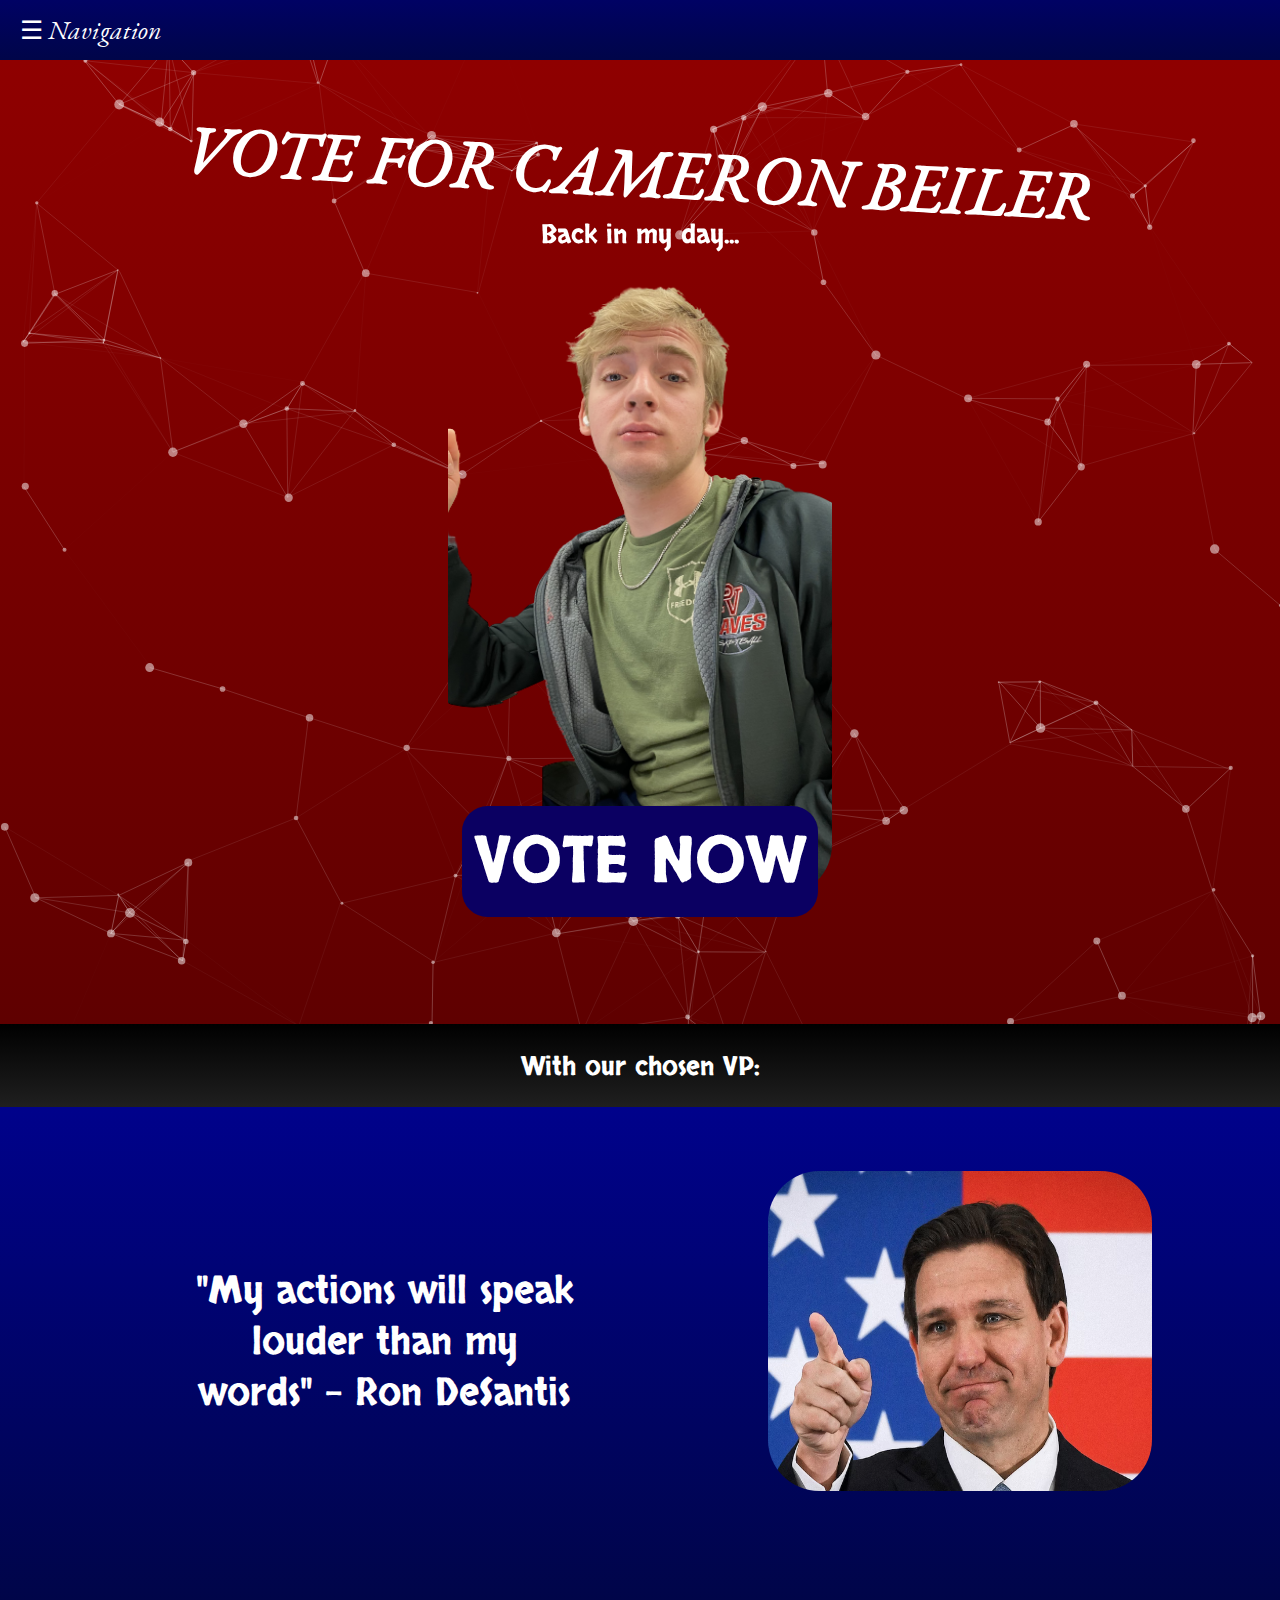
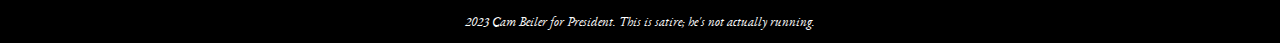
<file: index.html>
<!DOCTYPE html>
<html>
<head>
    <meta charset="utf-8" />
    <link rel="icon" href="img/icon.png">
    <title>Welcome!</title> 

    <!--CSS Files-->
    <link rel="stylesheet" href="css/style.css">

    <!--Audio/Music Files-->
    <audio autoplay loop>
	    <source src="audio/anthem.mp3"></source>
    </audio>

</head>

<body>

    <div id="particles-js">
        <ul id="mySidenav">
            <a  href="javascript:void(0)" onclick="closeNav()" class="close" >X Close</a>
            <li><a class="active" href="" >Welcome!</a></li>
            <li><a class="inactive" href="/meetCam.html" >Meet Cam</a></li>
            <li><a class="inactive" href="/party.html" >Party & Platform</a></li>
            <li><a class="inactive" href="/FAQs.html">FAQs</a></li>
            <li><a class="inactive" href="/speechTranscript.html">Speech Transcript</a></li>
            <li><a class="inactive" href="/advertisments.html" >Advertisement Archive</a></li>
            <li><a class="inactive" href="/contact.html" >Contact Us</a></li>
        </ul>

        <h1 style="top: 10vw;" class="CamTitle" id="CamTitle">VOTE FOR CAMERON BEILER</h1>

        <p style="top: 17vw">Back in my day...</p>

        <img style="top: 20vw" src="img/cam1.png" alt="CamPicture1" />

        <div id="banner" style="top: 62vw; background-image: linear-gradient(#00000000, #00000000);">
            <a id="voteButton" href="/voting.html">VOTE NOW</a>
        </div>

        <div id="banner" style="top: 80vw;">
            <p>With our chosen VP:</p>
        </div>

        <div id="banner" style="top: 86.5vw; height: 34.5vw; background-image: linear-gradient(#00028b, #000549);">
            <img src="img/ronny.png" style="top: 3vw; left: 25vw; height: 25vw;">
            <p style="width: 30%; left: 15vw; bottom: 15vw; font-size: 3vw;">"My actions will speak louder than my words" - Ron DeSantis</p>
        </div>

    </div>

    <div class="open">
        <a style="position: relative; left: 20px; color: #ffffff;" href="javascript:void(0)" onclick="openNav()">☰ Navigation</a>
    </div>

    <div id="footer">
        <p>2023 Cam Beiler for President. This is satire; he's not actually running.</p>
    </div>

    <!--Javascript Files-->
    <script src="js/jquery.min.js"></script>
    <script src="js/eventSystemIndex.js"></script>
    <script src="js/sideMenu.js"></script>
    <script src="js/particles.js"></script>
    <script src="js/app.js"></script>

</body>
</html>
</file>
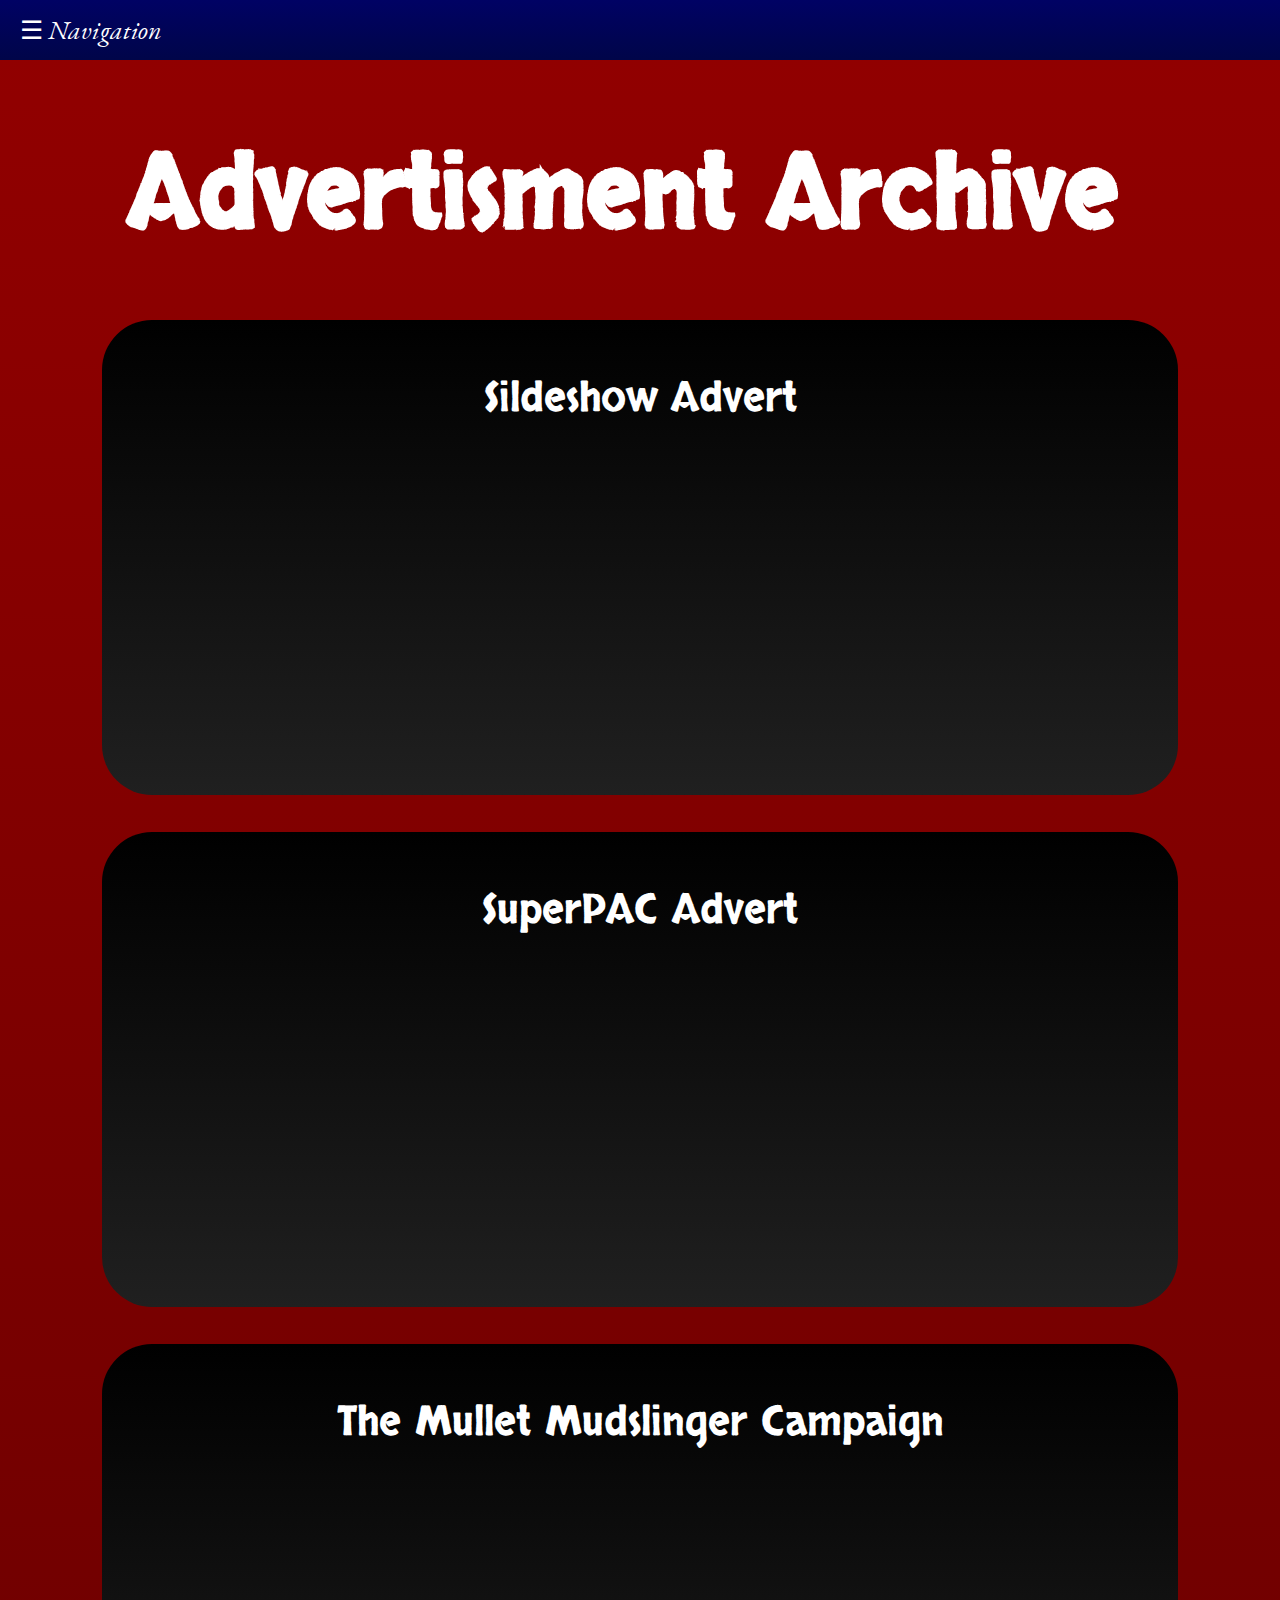
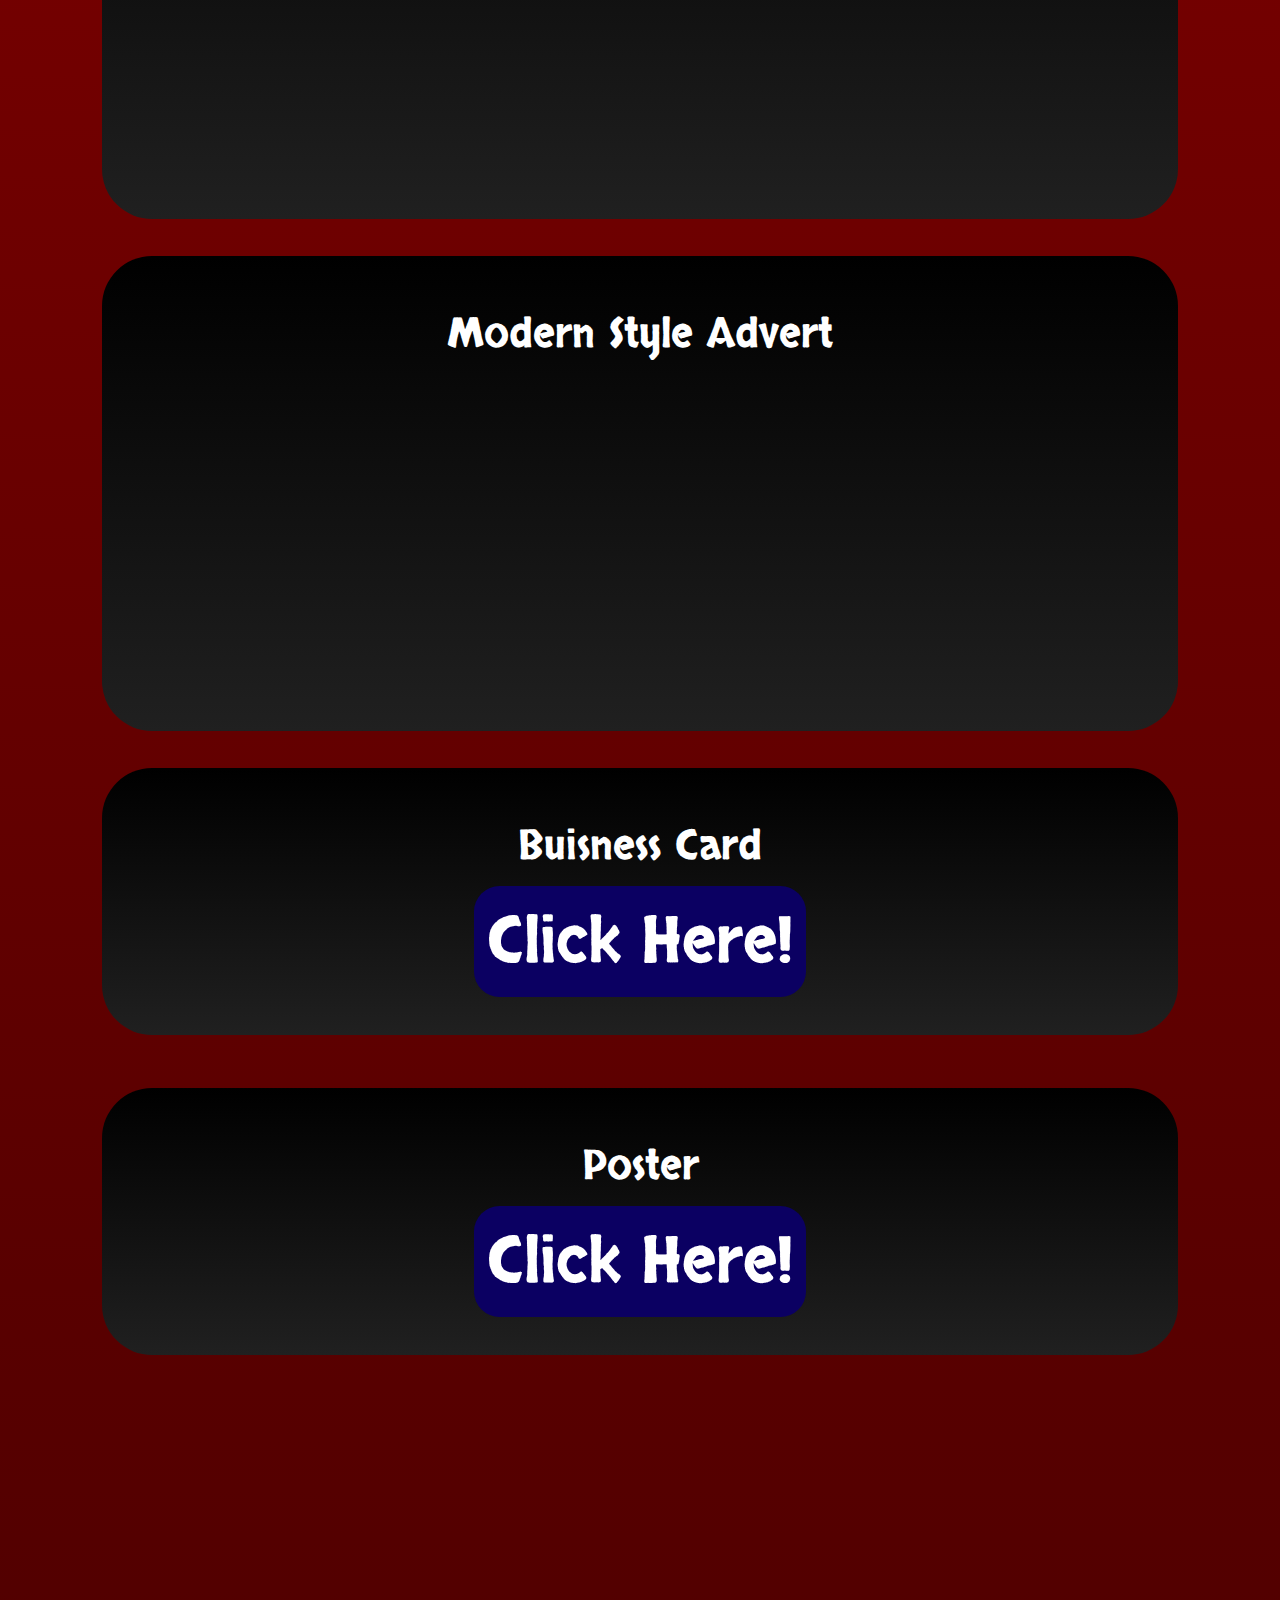
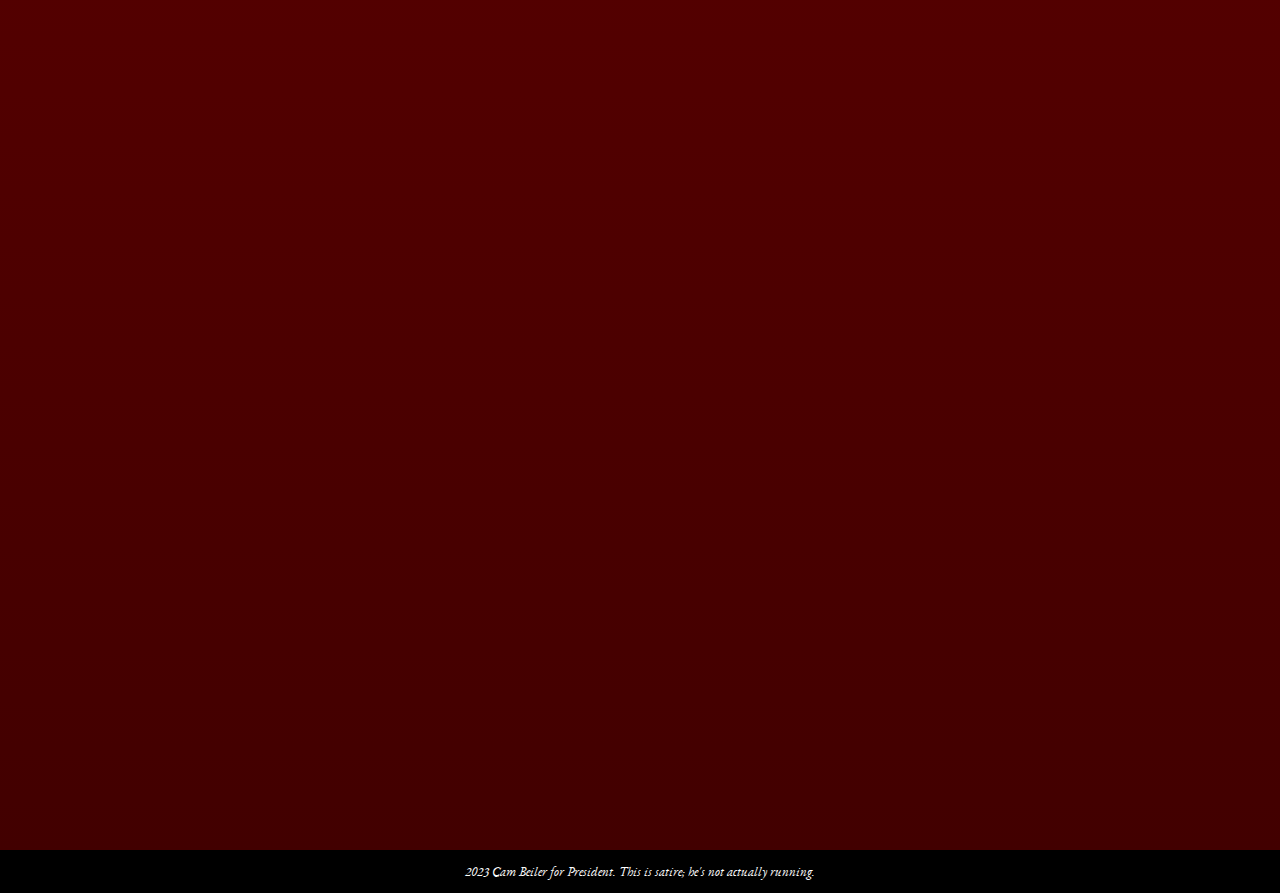
<file: advertisments.html>
<!DOCTYPE html>
<html>
<head>
    <meta charset="utf-8" />
    <link rel="icon" href="img/icon.png">
    <title>Advertisements</title> 

    <!--CSS Files-->
    <link rel="stylesheet" href="css/style.css">

    <!--Audio/Music Files-->

</head>

<body style="background-color:#000000;">

    <div id="particles-js" style="height: 450%; background-color: #630000;">
        <ul id="mySidenav">
            <a  href="javascript:void(0)" onclick="closeNav()" class="close" >X Close</a>
            <li><a class="inactive" href="/index.html" >Welcome!</a></li>
            <li><a class="inactive" href="/meetCam.html" >Meet Cam</a></li>
            <li><a class="inactive" href="/party.html" >Party & Platform</a></li>
            <li><a class="inactive" href="/FAQs.html">FAQs</a></li>
            <li><a class="inactive" href="/speechTranscript.html">Speech Transcript</a></li>
            <li><a class="active" href="" >Advertisement Archive</a></li>
            <li><a class="inactive" href="/contact.html" >Contact Us</a></li>
        </ul>

        <div id="banner" style="top: 12vw; height: 34.5vw; background-image: linear-gradient(#00000000, #00000000);">
            <h1 style="left: 10vw; bottom: 30vw; font-size: 8vw; font-family: 'skranjiregular';">Advertisment Archive</h1>
        </div>

        <div id="banner" style="padding: 2vw; width: 80%; top: 25vw; border-radius: 50px;">
            <p style="font-size: 3.2vw; padding: 2vw;">Sildeshow Advert</p>

            <iframe width="560" height="315" src="https://www.youtube.com/embed/q4Ykkb14o9k" 
            title="YouTube video player" frameborder="0" allow="accelerometer; autoplay; clipboard-write; 
            encrypted-media; gyroscope; picture-in-picture; web-share" allowfullscreen></iframe>
            
        </div>

        <div id="banner" style="padding: 2vw; width: 80%; top: 65vw; border-radius: 50px;">
            <p style="font-size: 3.2vw; padding: 2vw;">SuperPAC Advert</p>

            <iframe width="560" height="315" src="https://www.youtube.com/embed/ER6U8xZB3_E" title="YouTube video player" 
            frameborder="0" allow="accelerometer; autoplay; clipboard-write; encrypted-media; gyroscope; picture-in-picture; 
            web-share" allowfullscreen></iframe>
            
        </div>

        <div id="banner" style="padding: 2vw; width: 80%; top: 105vw; border-radius: 50px;">
            <p style="font-size: 3.2vw; padding: 2vw;">The Mullet Mudslinger Campaign</p>

            <iframe width="560" height="315" src="https://www.youtube.com/embed/Aby_CJWOSKM" title="YouTube video player" 
            frameborder="0" allow="accelerometer; autoplay; clipboard-write; encrypted-media; gyroscope; picture-in-picture; web-share" 
            allowfullscreen></iframe>
            
        </div>

        <div id="banner" style="padding: 2vw; width: 80%; top: 145vw; border-radius: 50px;">
            <p style="font-size: 3.2vw; padding: 2vw;">Modern Style Advert</p>

            <iframe width="560" height="315" src="https://www.youtube.com/embed/SdtDb1jUy3A" title="YouTube video player" 
            frameborder="0" allow="accelerometer; autoplay; clipboard-write; encrypted-media; gyroscope; picture-in-picture; web-share" 
            allowfullscreen></iframe>
            
        </div>

        <div id="banner" style="padding: 2vw; width: 80%; top: 185vw; border-radius: 50px;">
            <p style="font-size: 3.2vw; padding: 2vw;">Buisness Card</p>
            <a href="pdf/buisnessCard.pdf">Click Here!</a>
            <p style="padding: 1vw;"></p>
        </div>

        <div id="banner" style="padding: 2vw; width: 80%; top: 210vw; border-radius: 50px;">
            <p style="font-size: 3.2vw; padding: 2vw;">Poster</p>
            <a href="img/poster.png">Click Here!</a>
            <p style="padding: 1vw;"></p>
        </div>

    </div>

    <div class="open">
        <a style="position: relative; left: 20px; color: #ffffff;" href="javascript:void(0)" onclick="openNav()">☰ Navigation</a>
    </div>

    <div id="footer">
        <p>2023 Cam Beiler for President. This is satire; he's not actually running.</p>
    </div>

    <!--Javascript Files-->
    <script src="js/jquery.min.js"></script>
    <script src="js/sideMenu.js"></script>

</body>
</html>
</file>
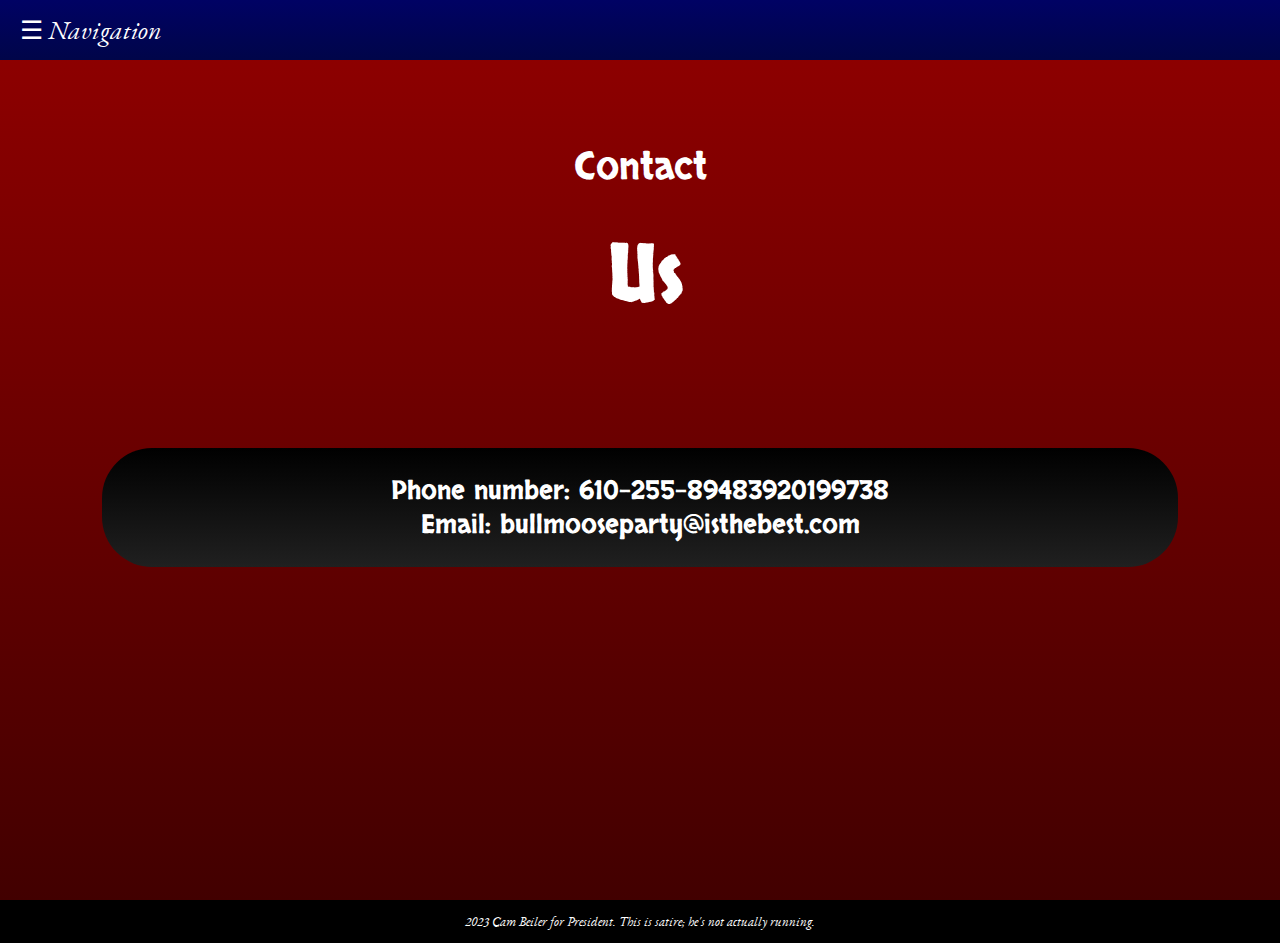
<file: contact.html>
<!DOCTYPE html>
<html>
<head>
    <meta charset="utf-8" />
    <link rel="icon" href="img/icon.png">
    <title>Contact Us</title> 

    <!--CSS Files-->
    <link rel="stylesheet" href="css/style.css">

    <!--Audio/Music Files-->

</head>

<body style="background-color:#000000;">

    <div id="particles-js" style="height: 100%; background-color: #630000;">
        <ul id="mySidenav">
            <a  href="javascript:void(0)" onclick="closeNav()" class="close" >X Close</a>
            <li><a class="inactive" href="/index.html" >Welcome!</a></li>
            <li><a class="inactive" href="/meetCam.html" >Meet Cam</a></li>
            <li><a class="inactive" href="/party.html" >Party & Platform</a></li>
            <li><a class="inactive" href="/FAQs.html">FAQs</a></li>
            <li><a class="inactive" href="/speechTranscript.html">Speech Transcript</a></li>
            <li><a class="inactive" href="/advertisments.html" >Advertisement Archive</a></li>
            <li><a class="active" href="" >Contact Us</a></li>
        </ul>

        <div id="banner" style="top: 2vw; height: 20.5vw; background-image: linear-gradient(#00000000, #00000000);">
            <p style="left: 0vw; top: 7vw; font-size: 3vw;">Contact</p>
            <h1 style="left: 47.5vw; bottom: 1vw; font-size: 6vw; font-family: 'skranjiregular';">Us</h1>
        </div>

        <div id="banner" style="padding: 2vw; width: 80%; top: 35vw; border-radius: 50px;">
            <p>
                Phone number: 610-255-89483920199738
            </p>
            <p>
                Email: bullmooseparty@isthebest.com
            </p>
        </div>

    </div>

    <div class="open">
        <a style="position: relative; left: 20px; color: #ffffff;" href="javascript:void(0)" onclick="openNav()">☰ Navigation</a>
    </div>

    <div id="footer">
        <p>2023 Cam Beiler for President. This is satire; he's not actually running.</p>
    </div>

    <!--Javascript Files-->
    <script src="js/jquery.min.js"></script>
    <script src="js/sideMenu.js"></script>

</body>
</html>
</file>
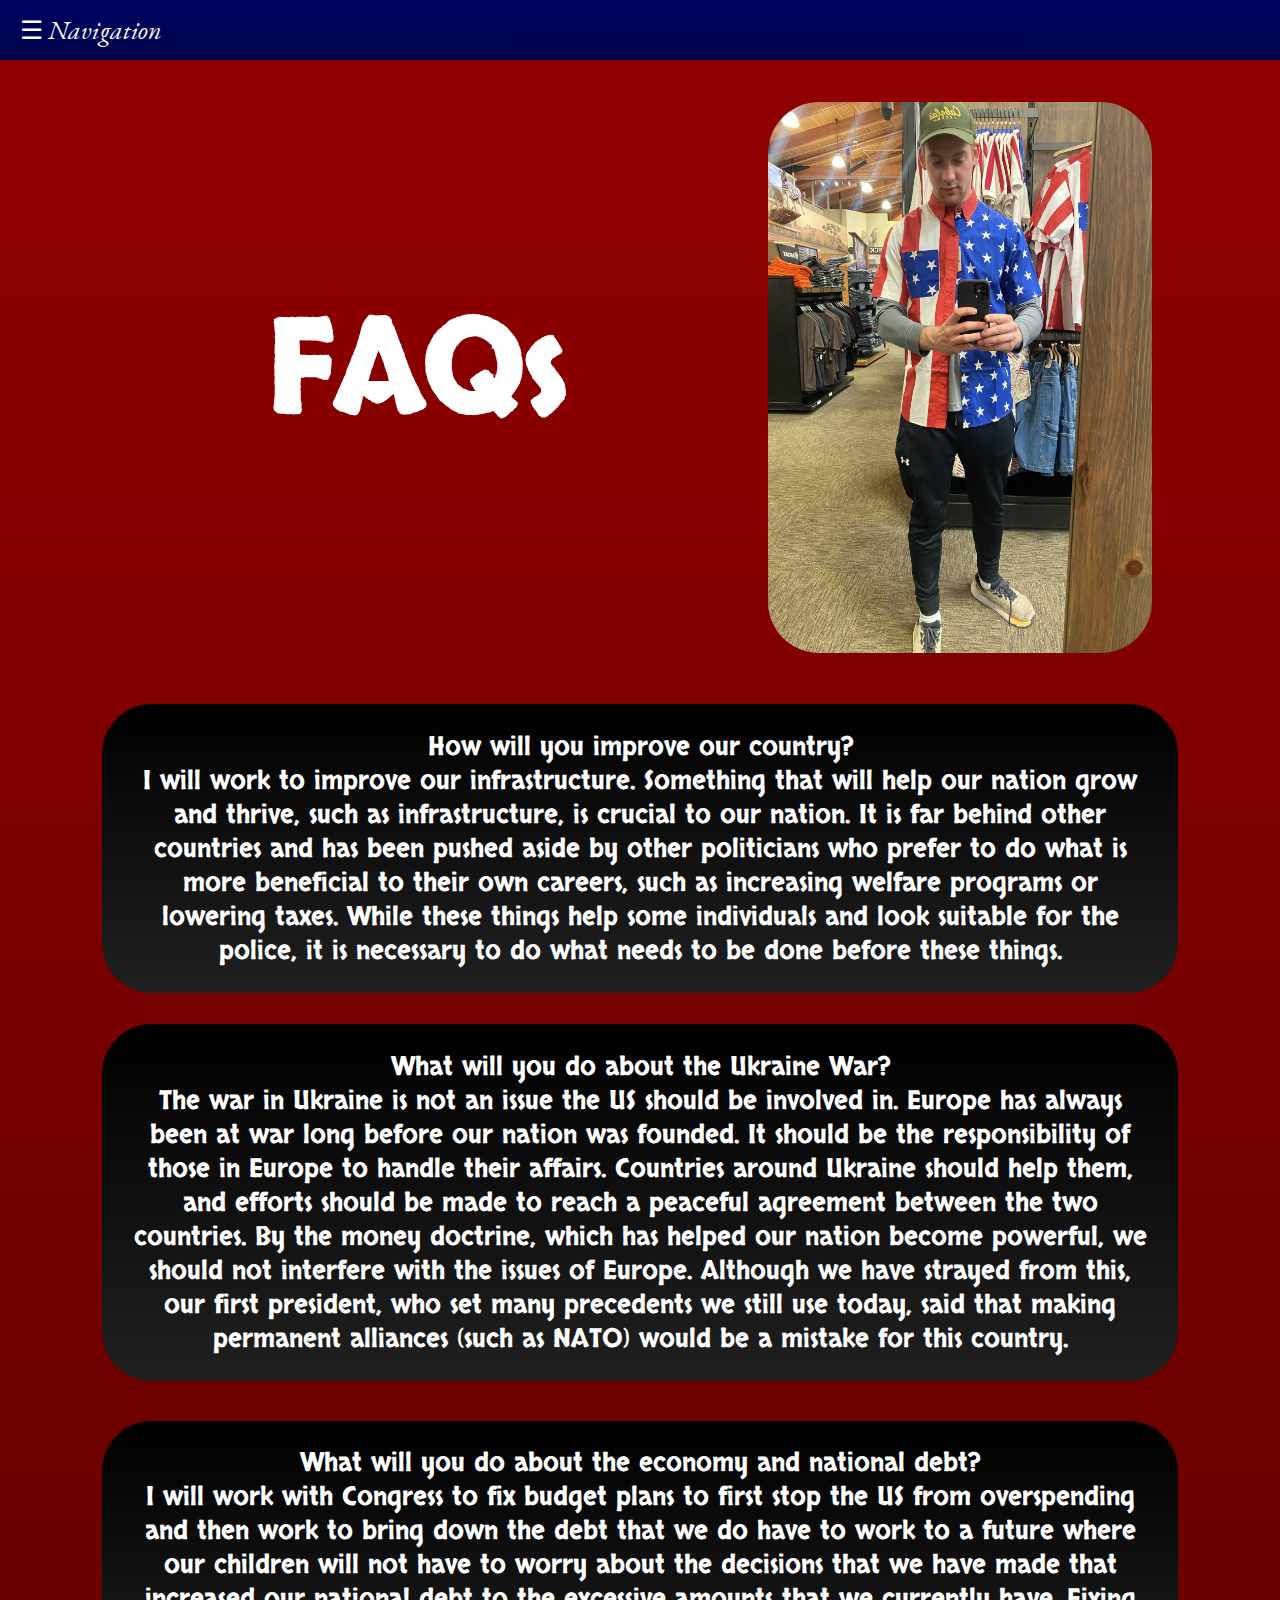
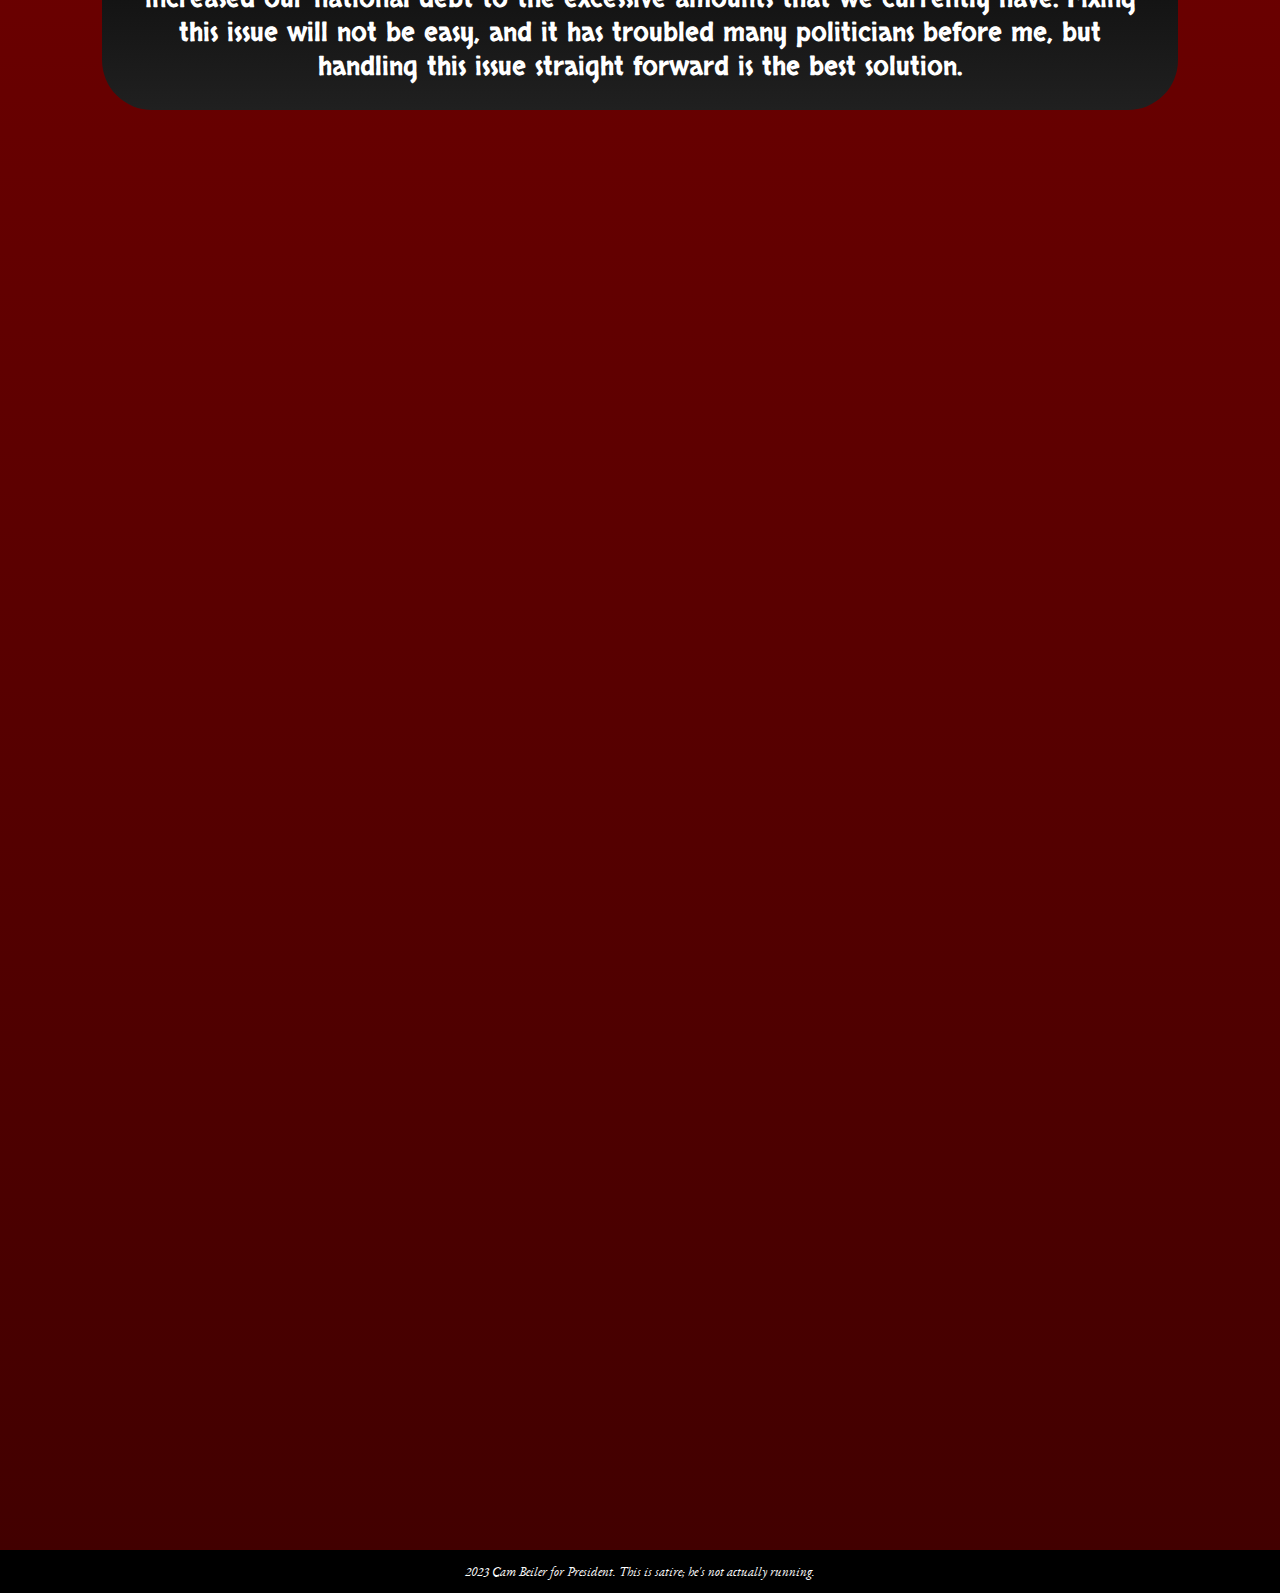
<file: FAQs.html>
<!DOCTYPE html>
<html>
<head>
    <meta charset="utf-8" />
    <link rel="icon" href="img/icon.png">
    <title>FAQs</title> 

    <!--CSS Files-->
    <link rel="stylesheet" href="css/style.css">

    <!--Audio/Music Files-->

</head>

<body style="background-color:#000000;">

    <div id="particles-js" style="height: 350%; background-color: #630000;">
        <ul id="mySidenav">
            <a  href="javascript:void(0)" onclick="closeNav()" class="close" >X Close</a>
            <li><a class="inactive" href="/index.html" >Welcome!</a></li>
            <li><a class="inactive" href="/meetCam.html" >Meet Cam</a></li>
            <li><a class="inactive" href="/party.html" >Party & Platform</a></li>
            <li><a class="active" href="">FAQs</a></li>
            <li><a class="inactive" href="/speechTranscript.html">Speech Transcript</a></li>
            <li><a class="inactive" href="/advertisments.html" >Advertisement Archive</a></li>
            <li><a class="inactive" href="/contact.html" >Contact Us</a></li>
        </ul>

        <div id="banner" style="top: 12vw; height: 34.5vw; background-image: linear-gradient(#00000000, #00000000);">
            <img src="img/cam3.jpeg" style="bottom: 6vw; left: 25vw; height: 43vw;">
            <p style="width: 30%; left: 15vw; bottom: 15vw; font-size: 3vw;"></p>
            <h1 style="left: 21vw; bottom: 15vw; font-size: 10vw; font-family: 'skranjiregular';">FAQs</h1>
        </div>

        <div id="banner" style="padding: 2vw; width: 80%; top: 55vw; border-radius: 50px;">
            <p>
                How will you improve our country?
            </p>
            <p>
                I will work to improve our infrastructure. Something that will help our nation grow and thrive, 
                such as infrastructure, is crucial to our nation. It is far behind other countries and has been 
                pushed aside by other politicians who prefer to do what is more beneficial to their own careers, 
                such as increasing welfare programs or lowering taxes. While these things help some individuals 
                and look suitable for the police, it is necessary to do what needs to be done before these things.
            </p>
        </div>

        <div id="banner" style="padding: 2vw; width: 80%; top: 80vw; border-radius: 50px;">
            <p>
                What will you do about the Ukraine War?
            </p>
            <p>
                The war in Ukraine is not an issue the US should be involved in. Europe has always been 
                at war long before our nation was founded. It should be the responsibility of those in 
                Europe to handle their affairs. Countries around Ukraine should help them, and efforts 
                should be made to reach a peaceful agreement between the two countries. By the money 
                doctrine, which has helped our nation become powerful, we should not interfere with the 
                issues of Europe. Although we have strayed from this, our first president, who set many 
                precedents we still use today, said that making permanent alliances (such as NATO) would 
                be a mistake for this country.
            </p>
        </div>

        <div id="banner" style="padding: 2vw; width: 80%; top: 111vw; border-radius: 50px;">
            <p>
                What will you do about the economy and national debt?
            </p>
            <p>
                I will work with Congress to fix budget plans to first stop the US from overspending and then work 
                to bring down the debt that we do have to work to a future where our children will not have to worry 
                about the decisions that we have made that increased our national debt to the excessive amounts that 
                we currently have. Fixing this issue will not be easy, and it has troubled many politicians before me, 
                but handling this issue straight forward is the best solution.
            </p>
        </div>

    </div>

    <div class="open">
        <a style="position: relative; left: 20px; color: #ffffff;" href="javascript:void(0)" onclick="openNav()">☰ Navigation</a>
    </div>

    <div id="footer">
        <p>2023 Cam Beiler for President. This is satire; he's not actually running.</p>
    </div>

    <!--Javascript Files-->
    <script src="js/jquery.min.js"></script>
    <script src="js/sideMenu.js"></script>

</body>
</html>
</file>
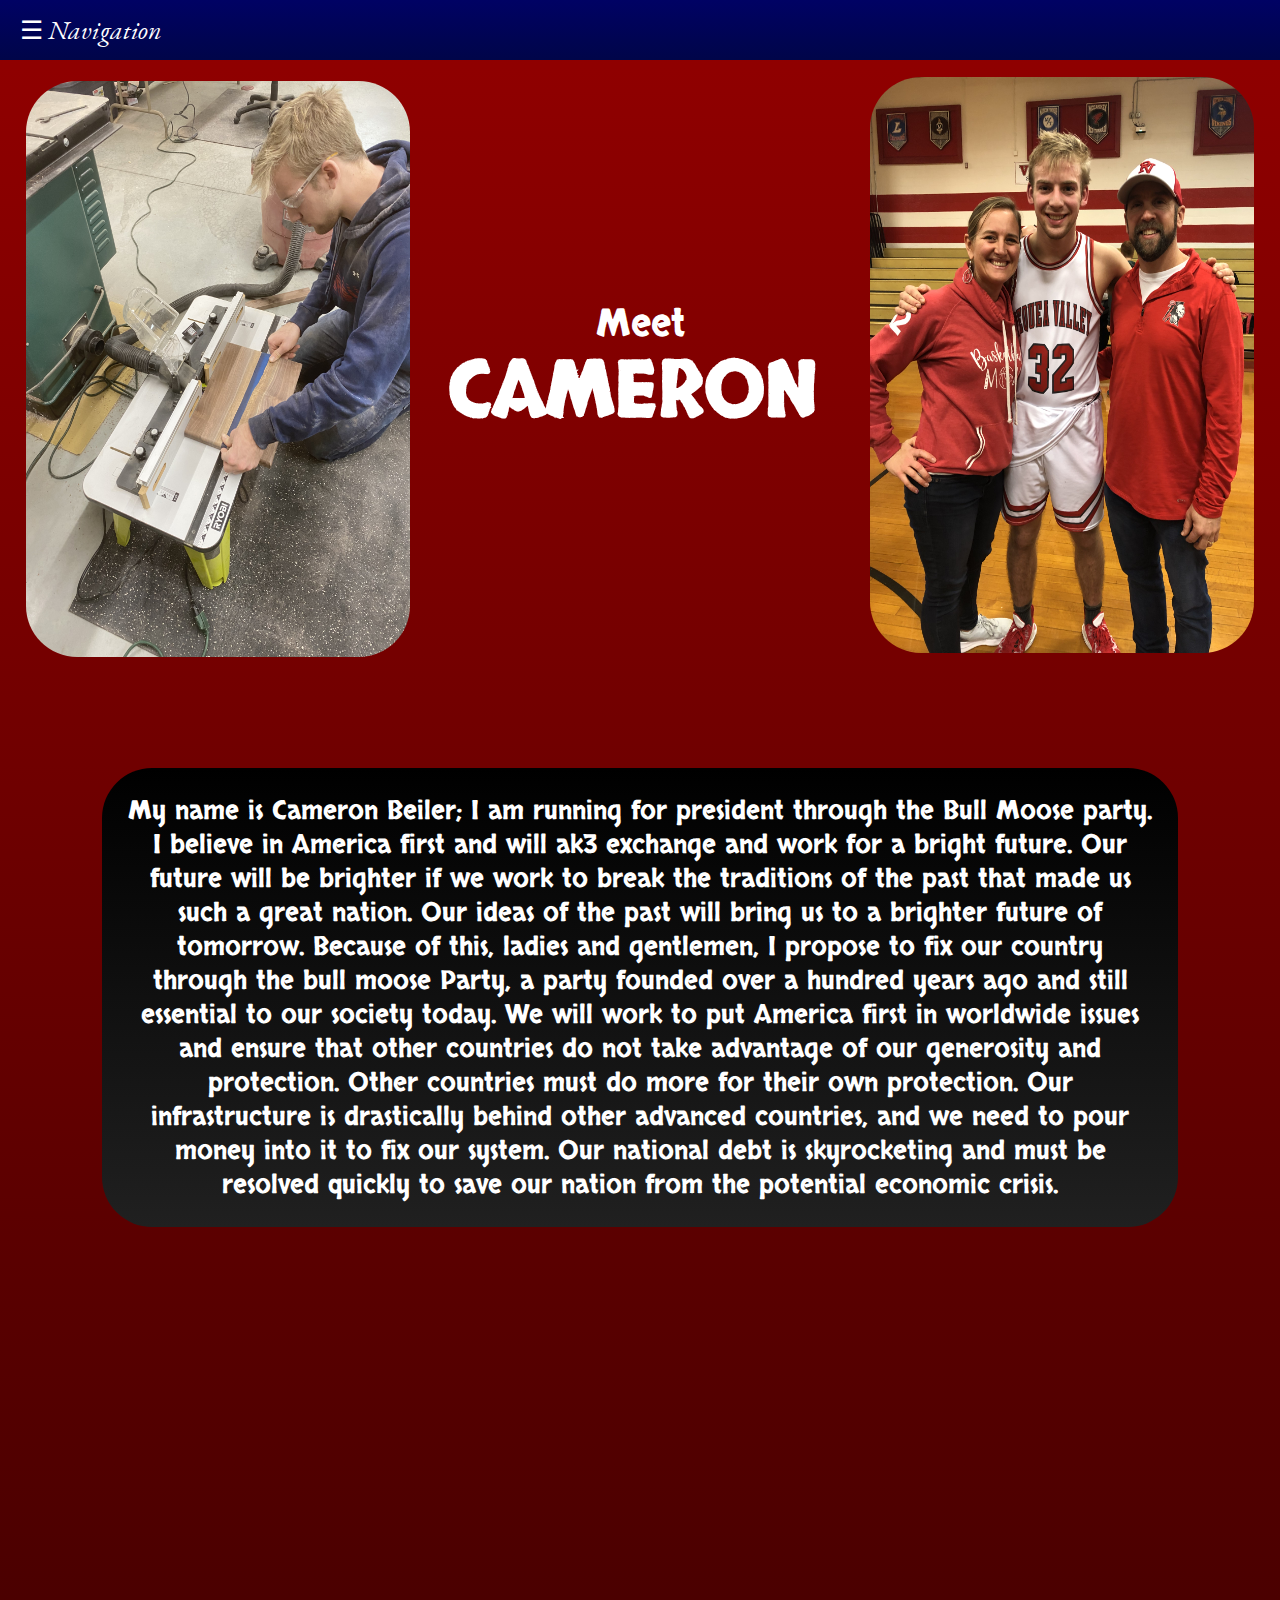
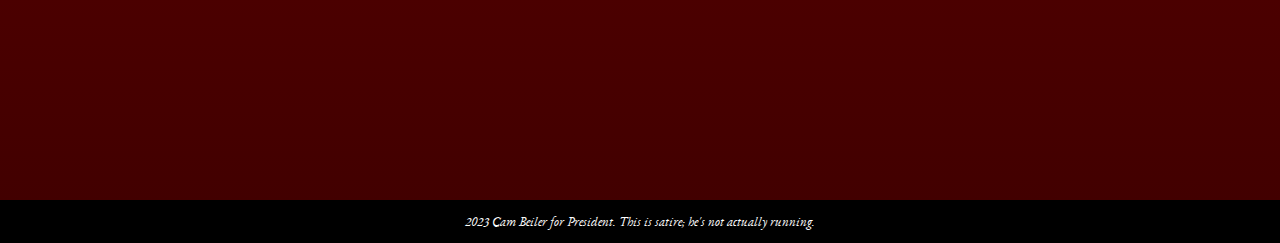
<file: meetCam.html>
<!DOCTYPE html>
<html>
<head>
    <meta charset="utf-8" />
    <link rel="icon" href="img/icon.png">
    <title>Meet Cam</title> 

    <!--CSS Files-->
    <link rel="stylesheet" href="css/style.css">

    <!--Audio/Music Files-->

</head>

<body style="background-color:#000000;">

    <div id="particles-js" style="height: 200%; background-color: #630000;">
        <ul id="mySidenav">
            <a  href="javascript:void(0)" onclick="closeNav()" class="close" >X Close</a>
            <li><a class="inactive" href="/index.html" >Welcome!</a></li>
            <li><a class="active" href="" >Meet Cam</a></li>
            <li><a class="inactive" href="/party.html" >Party & Platform</a></li>
            <li><a class="inactive" href="/FAQs.html">FAQs</a></li>
            <li><a class="inactive" href="/speechTranscript.html">Speech Transcript</a></li>
            <li><a class="inactive" href="/advertisments.html" >Advertisement Archive</a></li>
            <li><a class="inactive" href="/contact.html" >Contact Us</a></li>
        </ul>

        <div id="banner" style="top: 1vw; height: 34.5vw; background-image: linear-gradient(#00000000, #00000000);">
            <img src="img/cam2.jpeg" style="top: 3vw; left: 33vw; height: 45vw;">
            <p style="width: 30%; left: 35vw; bottom: 25vw; font-size: 3vw;">Meet</p>
            <h1 style="left: 35vw; bottom: 5vw; font-size: 6vw; font-family: 'skranjiregular';">CAMERON</h1>
            <img src="img/cam4.jpeg" style="bottom: 46vw; right: 33vw; height: 45vw;">
        </div>

        <div id="banner" style="padding: 2vw; width: 80%; top: 60vw; border-radius: 50px;">
            <p>
                My name is Cameron Beiler; I am running for president through the Bull Moose party. 
                I believe in America first and will ak3 exchange and work for a bright future. 
                Our future will be brighter if we work to break the traditions of the past that made us such a great nation. 
                Our ideas of the past will bring us to a brighter future of tomorrow. Because of this, ladies and gentlemen, 
                I propose to fix our country through the bull moose Party, a party founded over a hundred years ago and still 
                essential to our society today. We will work to put America first in worldwide issues and ensure that other 
                countries do not take advantage of our generosity and protection. Other countries must do more for their own 
                protection. Our infrastructure is drastically behind other advanced countries, and we need to pour money into 
                it to fix our system. Our national debt is skyrocketing and must be resolved quickly to save our nation from the 
                potential economic crisis.
            </p>
        </div>

    </div>

    <div class="open">
        <a style="position: relative; left: 20px; color: #ffffff;" href="javascript:void(0)" onclick="openNav()">☰ Navigation</a>
    </div>

    <div id="footer">
        <p>2023 Cam Beiler for President. This is satire; he's not actually running.</p>
    </div>

    <!--Javascript Files-->
    <script src="js/jquery.min.js"></script>
    <script src="js/sideMenu.js"></script>

</body>
</html>
</file>
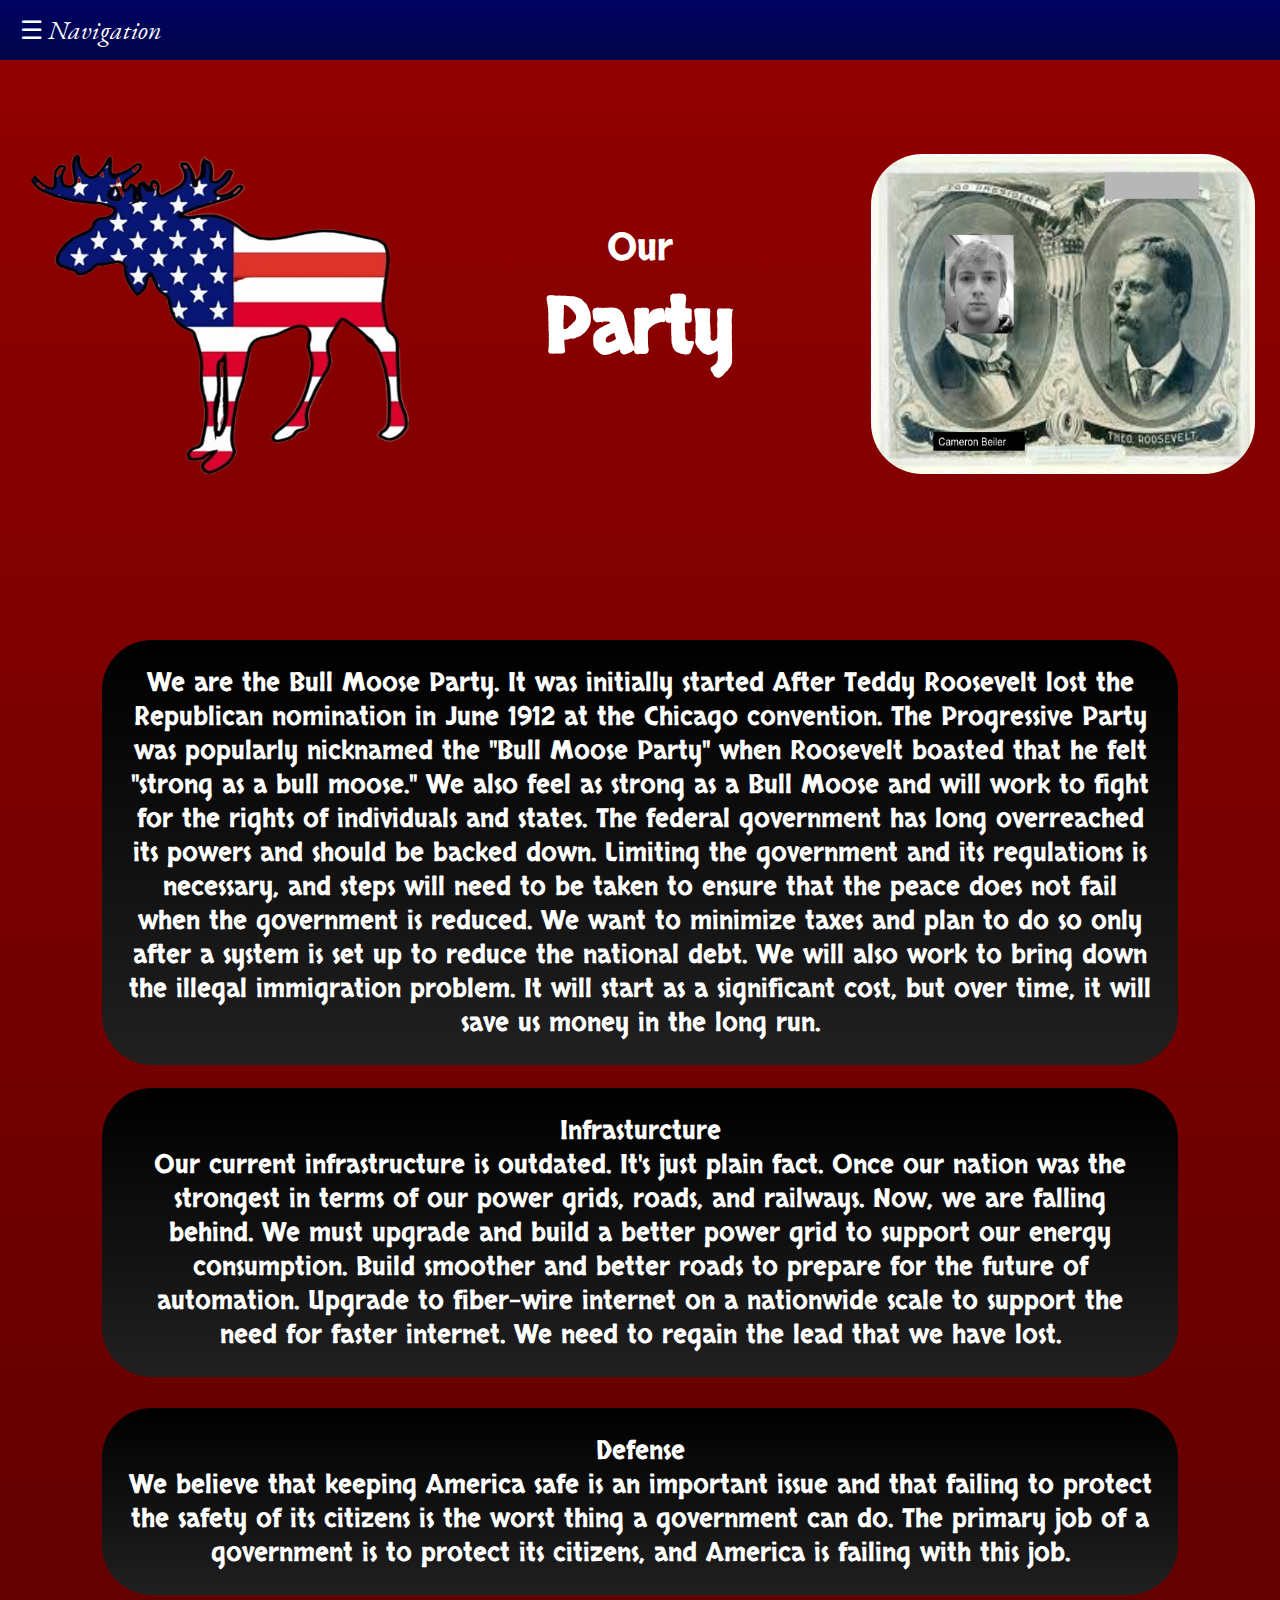
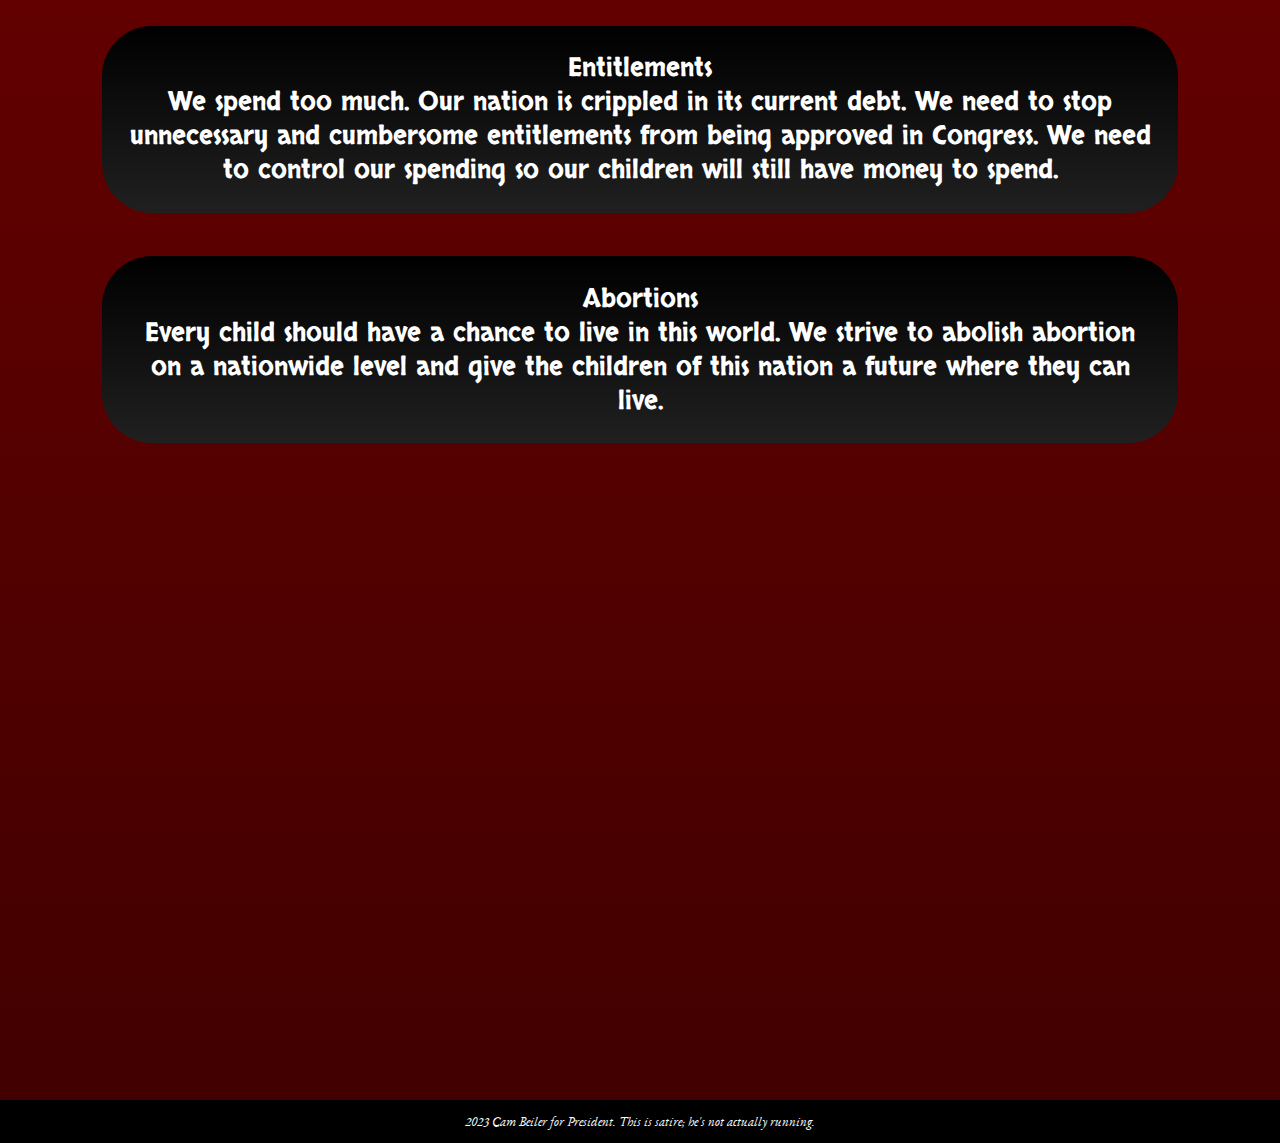
<file: party.html>
<!DOCTYPE html>
<html>
<head>
    <meta charset="utf-8" />
    <link rel="icon" href="img/icon.png">
    <title>Party</title> 

    <!--CSS Files-->
    <link rel="stylesheet" href="css/style.css">

    <!--Audio/Music Files-->

</head>

<body style="background-color:#000000;">

    <div id="particles-js" style="height: 300%; background-color: #630000;">
        <ul id="mySidenav">
            <a  href="javascript:void(0)" onclick="closeNav()" class="close" >X Close</a>
            <li><a class="inactive" href="/index.html" >Welcome!</a></li>
            <li><a class="inactive" href="/meetCam.html" >Meet Cam</a></li>
            <li><a class="active" href="" >Party & Platform</a></li>
            <li><a class="inactive" href="/FAQs.html">FAQs</a></li>
            <li><a class="inactive" href="/speechTranscript.html">Speech Transcript</a></li>
            <li><a class="inactive" href="/advertisments.html" >Advertisement Archive</a></li>
            <li><a class="inactive" href="/contact.html" >Contact Us</a></li>
        </ul>

        <div id="banner" style="top: 10vw; height: 34.5vw; background-image: linear-gradient(#00000000, #00000000);">
            <img src="img/moose.png" style="right: 18vw; top: 0vw; height: 25vw;">
            <img src="img/theocam.png" style="top: 0vw; left: 18vw; height: 25vw;">
            <p style="bottom: 20vw; font-size: 3vw;">Our</p>
            <h1 style="left: 42.5vw; bottom: 19vw; font-size: 6vw; font-family: 'skranjiregular';">Party</h1>
        </div>

        <div id="banner" style="padding: 2vw; width: 80%; top: 50vw; border-radius: 50px;">
            <p>
                We are the Bull Moose Party. It was initially started After Teddy Roosevelt lost the Republican nomination 
                in June 1912 at the Chicago convention. The Progressive Party was popularly nicknamed the "Bull Moose Party" 
                when Roosevelt boasted that he felt "strong as a bull moose." We also feel as strong as a Bull Moose and 
                will work to fight for the rights of individuals and states. The federal government has long overreached 
                its powers and should be backed down. Limiting the government and its regulations is necessary, and steps 
                will need to be taken to ensure that the peace does not fail when the government is reduced. We want to 
                minimize taxes and plan to do so only after a system is set up to reduce the national debt. We will also 
                work to bring down the illegal immigration problem. It will start as a significant cost, but over time, 
                it will save us money in the long run.
            </p>
        </div>

        <div id="banner" style="padding: 2vw; width: 80%; top: 85vw; border-radius: 50px;">
            <p>Infrasturcture</p>
            <p>
                Our current infrastructure is outdated. It's just plain fact. 
                Once our nation was the strongest in terms of our power grids, roads, and railways. 
                Now, we are falling behind. We must upgrade and build a better power grid to support our energy consumption. 
                Build smoother and better roads to prepare for the future of automation. 
                Upgrade to fiber-wire internet on a nationwide scale to support the need for faster internet. 
                We need to regain the lead that we have lost.
            </p>
        </div>

        <div id="banner" style="padding: 2vw; width: 80%; top: 110vw; border-radius: 50px;">
            <p>Defense</p>
            <p>
                We believe that keeping America safe is an important issue and that failing to protect the 
                safety of its citizens is the worst thing a government can do. 
                The primary job of a government is to protect its citizens, and America is failing with this job.
            </p>
        </div>

        <div id="banner" style="padding: 2vw; width: 80%; top: 128vw; border-radius: 50px;">
            <p>Gun Rights</p>
            <p>
                The constitution says that the right to bear arms shall not be infringed upon. 
                Therefore we must do whatever is necessary to defend the individual's rights. 
            </p>
        </div>

        <div id="banner" style="padding: 2vw; width: 80%; top: 127vw; border-radius: 50px;">
            <p>Entitlements</p>
            <p>
                We spend too much. Our nation is crippled in its current debt. We need to stop unnecessary and cumbersome entitlements from being 
                approved in Congress. We need to control our spending so our children will still have money to spend.
            </p>
        </div>

        <div id="banner" style="padding: 2vw; width: 80%; top: 145vw; border-radius: 50px;">
            <p>Abortions</p>
            <p>
                Every child should have a chance to live in this world. We strive to abolish abortion on a nationwide 
                level and give the children of this nation a future where they can live.
            </p>
        </div>

    </div>

    <div class="open">
        <a style="position: relative; left: 20px; color: #ffffff;" href="javascript:void(0)" onclick="openNav()">☰ Navigation</a>
    </div>

    <div id="footer">
        <p>2023 Cam Beiler for President. This is satire; he's not actually running.</p>
    </div>

    <!--Javascript Files-->
    <script src="js/jquery.min.js"></script>
    <script src="js/sideMenu.js"></script>

</body>
</html>
</file>
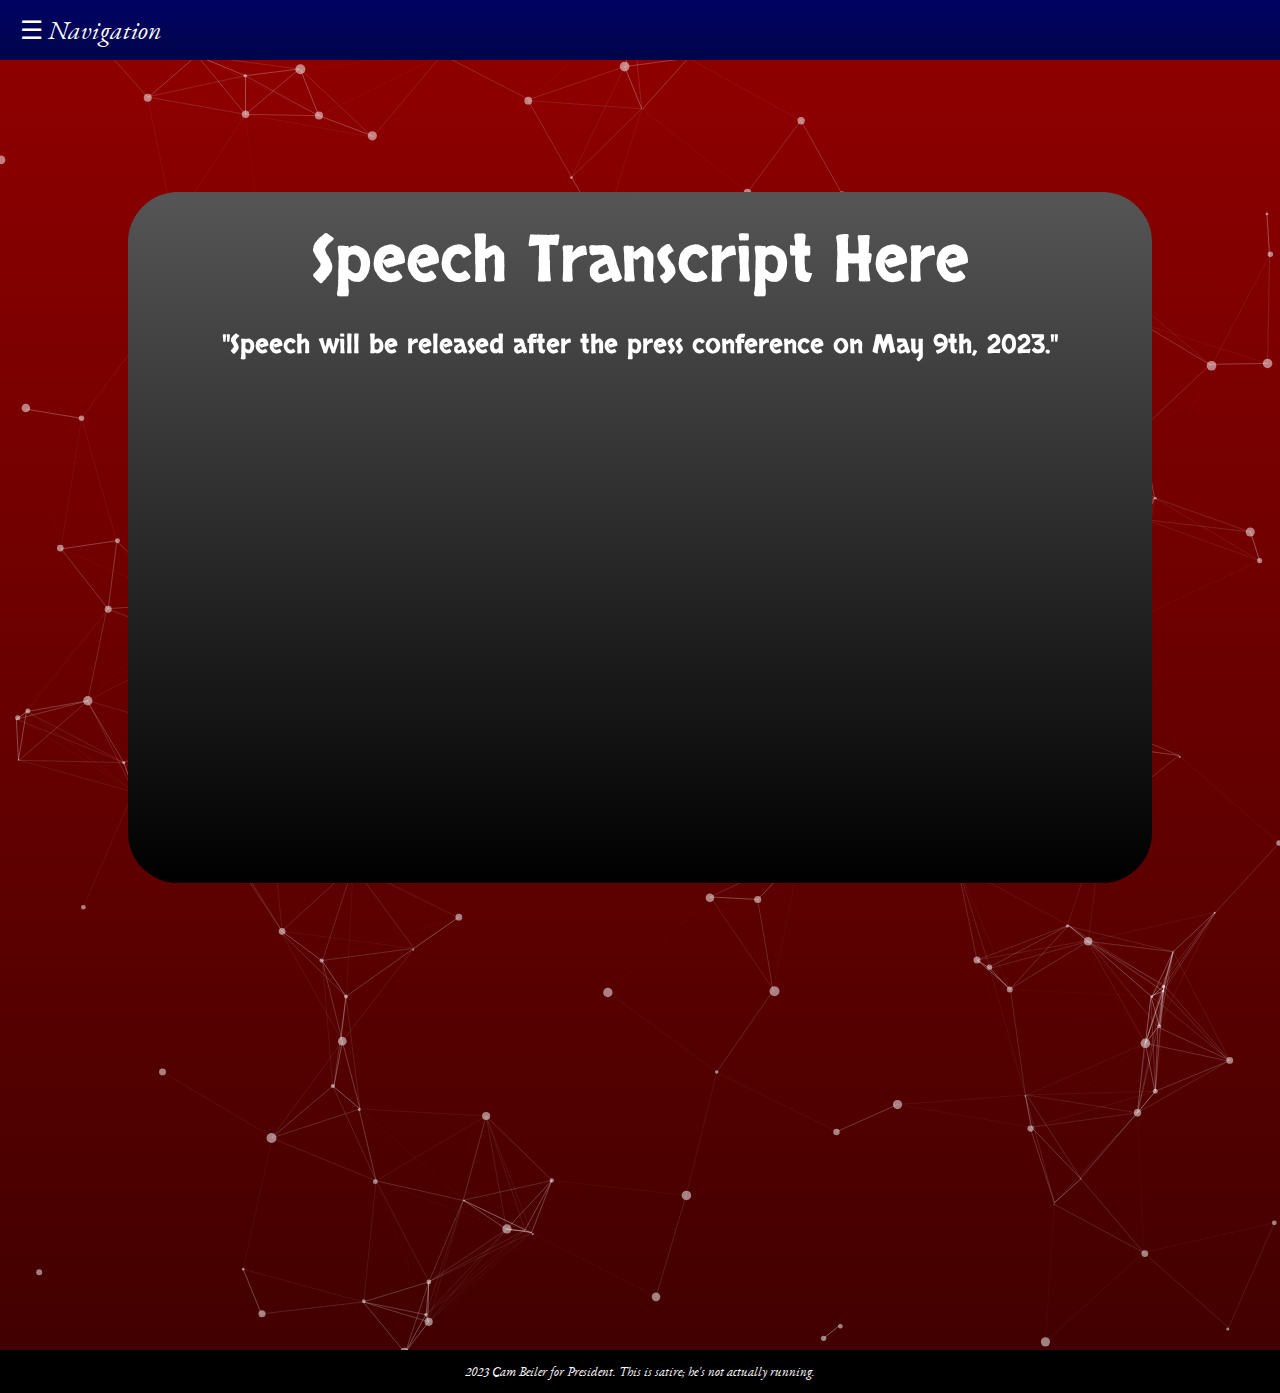
<file: speechTranscript.html>
<!DOCTYPE html>
<html>
<head>
    <meta charset="utf-8" />
    <link rel="icon" href="img/icon.png">
    <title>Speech Transcript</title> 

    <!--CSS Files-->
    <link rel="stylesheet" href="css/style.css">

    <!--Audio/Music Files-->

</head>

<body>

    <div id="particles-js" style="height: 150%">
        <ul id="mySidenav">
            <a  href="javascript:void(0)" onclick="closeNav()" class="close" >X Close</a>
            <li><a class="inactive" href="/index.html" >Welcome!</a></li>
            <li><a class="inactive" href="/meetCam.html" >Meet Cam</a></li>
            <li><a class="inactive" href="/party.html" >Party & Platform</a></li>
            <li><a class="inactive" href="/FAQs.html">FAQs</a></li>
            <li><a class="active" href="">Speech Transcript</a></li>
            <li><a class="inactive" href="/advertisments.html" >Advertisement Archive</a></li>
            <li><a class="inactive" href="/contact.html" >Contact Us</a></li>
        </ul>

        <div id="banner" style="top: 15vw; height: 50vw; width: 80%; border-radius: 50px; background-image: linear-gradient(#555555, #000000);">
            <p style="font-size: 5vw;">Speech Transcript Here</p>
            <p style="padding: 2vw;">"Speech will be released after the press conference on May 9th, 2023."</p>
        </div>

    </div>

    <div class="open">
        <a style="position: relative; left: 20px; color: #ffffff;" href="javascript:void(0)" onclick="openNav()">☰ Navigation</a>
    </div>

    <div id="footer">
        <p>2023 Cam Beiler for President. This is satire; he's not actually running.</p>
    </div>

    <!--Javascript Files-->
    <script src="js/jquery.min.js"></script>
    <script src="js/eventSystemIndex.js"></script>
    <script src="js/sideMenu.js"></script>
    <script src="js/particles.js"></script>
    <script src="js/app.js"></script>

</body>
</html>
</file>
<file: css/style.css>
/* =============================================================================
   HTML5 CSS Reset Minified - Eric Meyer
   ========================================================================== */

html,body,div,span,object,iframe,h1,h2,h3,h4,h5,h6,p,blockquote,pre,abbr,address,cite,code,del,dfn,em,img,ins,kbd,q,samp,small,strong,sub,sup,var,b,i,dl,dt,dd,ol,ul,li,fieldset,form,label,legend,table,caption,tbody,tfoot,thead,tr,th,td,article,aside,canvas,details,figcaption,figure,footer,header,hgroup,menu,nav,section,summary,time,mark,audio,video{margin:0;padding:0;border:0;outline:0;font-size:100%;vertical-align:baseline;background:transparent}
body{line-height:1}
article,aside,details,figcaption,figure,footer,header,hgroup,menu,nav,section{display:block}
nav ul{list-style:none}
blockquote,q{quotes:none}
blockquote:before,blockquote:after,q:before,q:after{content:none}
a{margin:0;padding:0;font-size:100%;vertical-align:baseline;background:transparent;text-decoration:none}
mark{background-color:#ff9;color:#000;font-style:italic;font-weight:bold}
del{text-decoration:line-through}
abbr[title],dfn[title]{border-bottom:1px dotted;cursor:help}
table{border-collapse:collapse;border-spacing:0}
hr{display:block;height:1px;border:0;border-top:1px solid #ccc;margin:1em 0;padding:0}
input,select{vertical-align:middle}
li{list-style:none}


/* =============================================================================
   My CSS
   ========================================================================== */

/* ---- base ---- */

html,body{ 
	width:100%;
	height:100%;
	background:#111;
}

html{
  -webkit-tap-highlight-color: rgba(0, 0, 0, 0);
}

body{
  font:normal 75% Arial, Helvetica, sans-serif;
}

canvas{
  display:block;
  vertical-align:bottom;
}


/* ---- stats.js ---- */

.count-particles{
  background: #000022;
  position: absolute;
  top: 48px;
  left: 0;
  width: 80px;
  color: #13E8E9;
  font-size: .8em;
  text-align: left;
  text-indent: 4px;
  line-height: 14px;
  padding-bottom: 2px;
  font-family: Helvetica, Arial, sans-serif;
  font-weight: bold;
}

.js-count-particles{
  font-size: 1.1em;
}

#stats,
.count-particles{
  -webkit-user-select: none;
  margin-top: 5px;
  margin-left: 5px;
}

#stats{
  border-radius: 3px 3px 0 0;
  overflow: hidden;
}

.count-particles{
  border-radius: 0 0 3px 3px;
}


/* ---- particles.js container ---- */
@font-face {
  font-family: 'eb_garamonditalic';
  src: url('/fonts/ebgaramond-italic-variablefont_wght-webfont.woff2') format('woff2'),
       url('/fonts/ebgaramond-italic-variablefont_wght-webfont.woff') format('woff'),
       url('/fonts/ebgaramond-italic-variablefont_wght-webfont.ttf') format('truetype'),
       url('/fonts/ebgaramond-italic-variablefont_wght-webfont.svg#eb_garamonditalic') format('svg');
  font-weight: normal;
  font-style: normal;

}

@font-face {
  font-family: 'skranjiregular';
  src: url('/fonts/skranji-regular-webfont.woff2') format('woff2'),
       url('/fonts/skranji-regular-webfont.woff') format('woff'),
       url('/fonts/skranji-regular-webfont.ttf') format('truetype'),
       url('/fonts/skranji-regular-webfont.svg#skranjiregular') format('svg');
  font-weight: normal;
  font-style: normal;
}

body {
  font-family: "eb_garamonditalic";
  color: #630000;
}

#particles-js{
  width: 100%;
  height: 125vw;
  background-image: linear-gradient(#920000, #420000);
  background-size: cover;
  background-position: 50%;
  background-repeat: no-repeat;
  justify-content: center;
  display: flex;
  align-items: center;
}

#divContainer{
  width: 100%;
  height: 125vw;
  background-color: #000000;
  background-image: url('');
  background-size: cover;
  background-position: 50%;
  background-repeat: no-repeat;
  justify-content: center;
  display: flex;
  align-items: center;
}

#particles-js h1 {
  position: absolute;
  justify-content: center;
  text-align: center;
  color: #ffffff;
  font-size: 5vw;
  pointer-events: none;
  rotate: 0deg;
}

#particles-js p {
  font-family: 'skranjiregular';
  position: absolute;
  justify-content: center;
  text-align: center;
  color: #ffffff;
  font-size: 2vw;
  pointer-events: none;
}

img {
  position: absolute;
  justify-content: center;
  text-align: center;
  height: 50vw;
  width: 30vw;
  border-radius: 4vw;
  pointer-events: none;
}

/* Navbar */

#particles-js ul {
  height: 100%; /* 100% Full-height */
  width: 0; /* 0 width - change this with JavaScript */
  position: fixed; /* Stay in place */
  z-index: 1; /* Stay on top */
  top: 0; /* Stay at the top */
  left: 0;
  background-image: linear-gradient(#000549, #0004f6);
  overflow-x: hidden; /* Disable horizontal scroll */
  padding-top: 60px; /* Place content 60px from the top */
  transition: 0.3s; /* 0.5 second transition effect to slide in the sidenav */
  font-size: 0px;
}

#particles-js li {
  display: block;
  float: none;
}

#mySidenav a {
  display: block;
  color: white;
  text-align: center;
  padding: 16px 20px;
  text-decoration: none;
  transition: 0.2s;
}

#banner a {
  font-family: 'skranjiregular';
  position: relative;
  color: #ffffff;
  text-align: center;
  font-size: 5vw;
  background-color: #0b0062;
  padding: 1vw;
  border-radius: 2vw;
  transition: 0.2s;
}

#banner a:hover {
  font-size: 7vw;
  color: #000000;
  background-color: #ffffff;
}

.open {
  color: #ffffff;
  position: fixed;
  top: 0px;
  font-size: 2vw; 
  width: 100%;
  background-image: linear-gradient(#000264, #000549);
  padding-top: 1vw;
  padding-bottom: 1vw;
}

.active {
  background-color: #210098;
  pointer-events: none;
}

.inactive:hover {
  background-color: #000000;
  font-size: 28px;
}

.close:hover {
  background-color: #000000;
  font-size: 28px;
}

#footer {
  width: 100%;
  font-size: 1vw;
  color: #ffffff;
  background-color: #000000;
  justify-content: center;
  text-align: center;
  padding-top: 1vw;
  padding-bottom: 1vw;
}

#banner {
  width: 100%;
  position: absolute;
  justify-content: center;
  text-align: center;
  background-image: linear-gradient(#000000, #202020);
  padding-top: 2vw;
  padding-bottom: 2vw;
}

#banner p {
  position: relative;
  text-align: center;
}

#banner img {
  position: relative;
}
</file>
